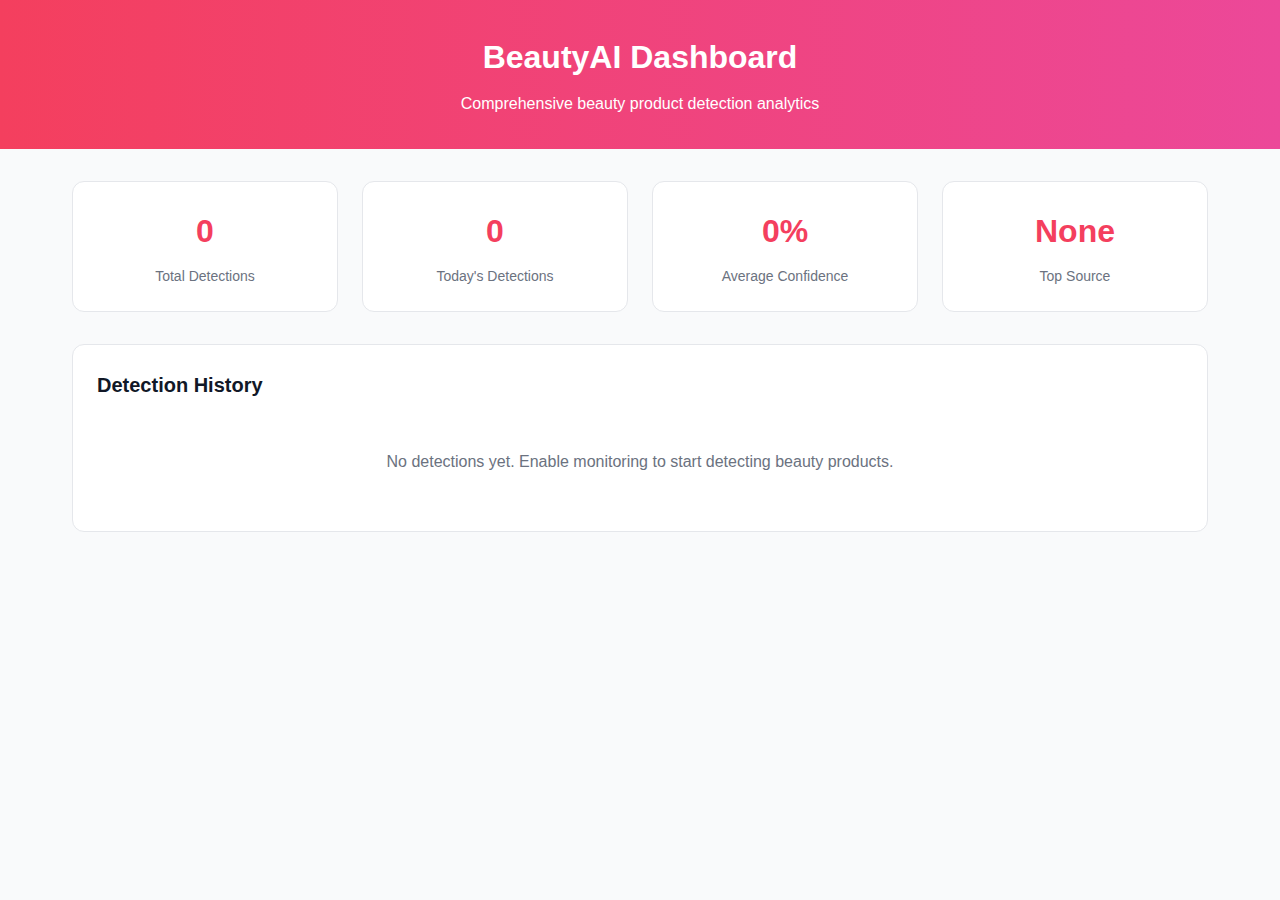
<file: dashboard.html>
<!DOCTYPE html>
<html lang="en">
<head>
  <meta charset="UTF-8">
  <meta name="viewport" content="width=device-width, initial-scale=1.0">
  <title>BeautyAI Dashboard</title>
  <style>
    * {
      margin: 0;
      padding: 0;
      box-sizing: border-box;
    }
    
    body {
      font-family: -apple-system, BlinkMacSystemFont, 'Segoe UI', Roboto, sans-serif;
      background: #f9fafb;
      line-height: 1.6;
    }
    
    .header {
      background: linear-gradient(to right, #f43f5e, #ec4899);
      color: white;
      padding: 2rem;
      text-align: center;
    }
    
    .header h1 {
      font-size: 2rem;
      font-weight: 600;
      margin-bottom: 0.5rem;
    }
    
    .container {
      max-width: 1200px;
      margin: 0 auto;
      padding: 2rem;
    }
    
    .stats-grid {
      display: grid;
      grid-template-columns: repeat(auto-fit, minmax(250px, 1fr));
      gap: 1.5rem;
      margin-bottom: 2rem;
    }
    
    .stat-card {
      background: white;
      border-radius: 12px;
      padding: 1.5rem;
      border: 1px solid #e5e7eb;
      text-align: center;
    }
    
    .stat-value {
      font-size: 2rem;
      font-weight: 700;
      color: #f43f5e;
      margin-bottom: 0.5rem;
    }
    
    .stat-label {
      color: #6b7280;
      font-size: 0.875rem;
    }
    
    .section {
      background: white;
      border-radius: 12px;
      padding: 1.5rem;
      margin-bottom: 1.5rem;
      border: 1px solid #e5e7eb;
    }
    
    .section-title {
      font-size: 1.25rem;
      font-weight: 600;
      margin-bottom: 1rem;
      color: #111827;
    }
    
    .detection-list {
      space-y: 1rem;
    }
    
    .detection-item {
      border: 1px solid #e5e7eb;
      border-radius: 8px;
      padding: 1rem;
      margin-bottom: 1rem;
    }
    
    .detection-header {
      display: flex;
      justify-content: space-between;
      align-items: center;
      margin-bottom: 0.5rem;
    }
    
    .detection-meta {
      display: flex;
      gap: 1rem;
      font-size: 0.875rem;
      color: #6b7280;
    }
    
    .confidence-badge {
      padding: 0.25rem 0.75rem;
      border-radius: 1rem;
      font-size: 0.75rem;
      font-weight: 600;
    }
    
    .confidence-high {
      background: #dcfce7;
      color: #166534;
    }
    
    .confidence-medium {
      background: #fef3c7;
      color: #92400e;
    }
    
    .confidence-low {
      background: #dbeafe;
      color: #1e40af;
    }
    
    .btn {
      padding: 0.75rem 1.5rem;
      border: none;
      border-radius: 8px;
      font-weight: 600;
      cursor: pointer;
      transition: all 0.2s;
    }
    
    .btn-primary {
      background: linear-gradient(to right, #f43f5e, #ec4899);
      color: white;
    }
    
    .btn-primary:hover {
      background: linear-gradient(to right, #e11d48, #db2777);
    }
  </style>
</head>
<body>
  <div class="header">
    <h1>BeautyAI Dashboard</h1>
    <p>Comprehensive beauty product detection analytics</p>
  </div>
  
  <div class="container">
    <div class="stats-grid">
      <div class="stat-card">
        <div id="total-detections" class="stat-value">0</div>
        <div class="stat-label">Total Detections</div>
      </div>
      <div class="stat-card">
        <div id="today-detections" class="stat-value">0</div>
        <div class="stat-label">Today's Detections</div>
      </div>
      <div class="stat-card">
        <div id="avg-confidence" class="stat-value">0%</div>
        <div class="stat-label">Average Confidence</div>
      </div>
      <div class="stat-card">
        <div id="top-source" class="stat-value">-</div>
        <div class="stat-label">Top Source</div>
      </div>
    </div>
    
    <div class="section">
      <div class="section-title">Detection History</div>
      <div id="detection-history" class="detection-list">
        <p style="text-align: center; color: #6b7280; padding: 2rem;">Loading detection history...</p>
      </div>
    </div>
  </div>
  
  <script src="dashboard.js"></script>
</body>
</html>
</file>
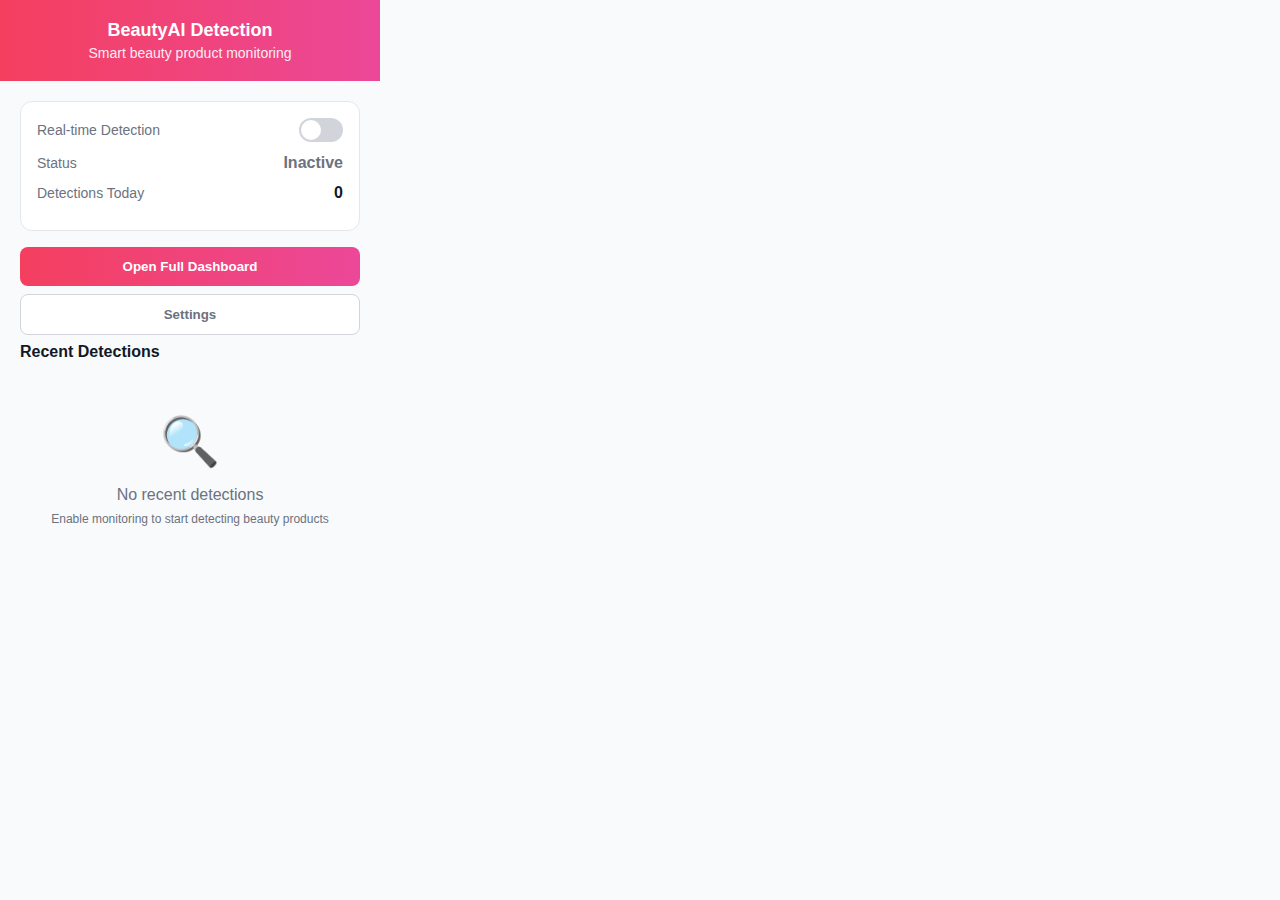
<file: popup.html>
<!DOCTYPE html>
<html lang="en">
<head>
  <meta charset="UTF-8">
  <meta name="viewport" content="width=device-width, initial-scale=1.0">
  <title>BeautyAI Detection</title>
  <style>
    * {
      margin: 0;
      padding: 0;
      box-sizing: border-box;
    }
    
    body {
      width: 380px;
      min-height: 500px;
      font-family: -apple-system, BlinkMacSystemFont, 'Segoe UI', Roboto, sans-serif;
      background: #f9fafb;
    }
    
    .header {
      background: linear-gradient(to right, #f43f5e, #ec4899);
      color: white;
      padding: 20px;
      text-align: center;
    }
    
    .header h1 {
      font-size: 18px;
      font-weight: 600;
      margin-bottom: 4px;
    }
    
    .header p {
      font-size: 14px;
      opacity: 0.9;
    }
    
    .content {
      padding: 20px;
    }
    
    .status-card {
      background: white;
      border-radius: 12px;
      padding: 16px;
      margin-bottom: 16px;
      border: 1px solid #e5e7eb;
    }
    
    .status-row {
      display: flex;
      align-items: center;
      justify-content: space-between;
      margin-bottom: 12px;
    }
    
    .status-label {
      font-size: 14px;
      color: #6b7280;
    }
    
    .status-value {
      font-weight: 600;
      color: #111827;
    }
    
    .toggle-switch {
      position: relative;
      width: 44px;
      height: 24px;
      background: #d1d5db;
      border-radius: 12px;
      cursor: pointer;
      transition: background 0.3s;
    }
    
    .toggle-switch.active {
      background: #f43f5e;
    }
    
    .toggle-switch::after {
      content: '';
      position: absolute;
      top: 2px;
      left: 2px;
      width: 20px;
      height: 20px;
      background: white;
      border-radius: 50%;
      transition: transform 0.3s;
    }
    
    .toggle-switch.active::after {
      transform: translateX(20px);
    }
    
    .btn {
      width: 100%;
      padding: 12px;
      border: none;
      border-radius: 8px;
      font-weight: 600;
      cursor: pointer;
      transition: all 0.2s;
      margin-bottom: 8px;
    }
    
    .btn-primary {
      background: linear-gradient(to right, #f43f5e, #ec4899);
      color: white;
    }
    
    .btn-primary:hover {
      background: linear-gradient(to right, #e11d48, #db2777);
    }
    
    .btn-secondary {
      background: white;
      color: #6b7280;
      border: 1px solid #d1d5db;
    }
    
    .btn-secondary:hover {
      background: #f9fafb;
    }
    
    .detection-item {
      background: white;
      border-radius: 8px;
      padding: 12px;
      margin-bottom: 8px;
      border: 1px solid #e5e7eb;
    }
    
    .detection-header {
      display: flex;
      justify-content: between;
      align-items: center;
      margin-bottom: 8px;
    }
    
    .detection-time {
      font-size: 12px;
      color: #9ca3af;
    }
    
    .confidence-badge {
      font-size: 12px;
      padding: 2px 8px;
      border-radius: 12px;
      background: #dbeafe;
      color: #1e40af;
    }
    
    .detection-content {
      font-size: 14px;
      color: #374151;
      line-height: 1.4;
    }
    
    .section-title {
      font-size: 16px;
      font-weight: 600;
      color: #111827;
      margin-bottom: 12px;
    }
    
    .empty-state {
      text-align: center;
      padding: 40px 20px;
      color: #6b7280;
    }
    
    .empty-state-icon {
      font-size: 48px;
      margin-bottom: 16px;
    }
  </style>
</head>
<body>
  <div class="header">
    <h1>BeautyAI Detection</h1>
    <p>Smart beauty product monitoring</p>
  </div>
  
  <div class="content">
    <div class="status-card">
      <div class="status-row">
        <span class="status-label">Real-time Detection</span>
        <div id="monitoring-toggle" class="toggle-switch">
        </div>
      </div>
      <div class="status-row">
        <span class="status-label">Status</span>
        <span id="status-text" class="status-value">Inactive</span>
      </div>
      <div class="status-row">
        <span class="status-label">Detections Today</span>
        <span id="detection-count" class="status-value">0</span>
      </div>
    </div>
    
    <button id="open-dashboard" class="btn btn-primary">
      Open Full Dashboard
    </button>
    
    <button id="settings-btn" class="btn btn-secondary">
      Settings
    </button>
    
    <div class="section-title">Recent Detections</div>
    <div id="recent-detections">
      <div class="empty-state">
        <div class="empty-state-icon">🔍</div>
        <p>No recent detections</p>
        <p style="font-size: 12px; margin-top: 8px;">Enable monitoring to start detecting beauty products</p>
      </div>
    </div>
  </div>
  
  <script src="popup.js"></script>
</body>
</html>
</file>
